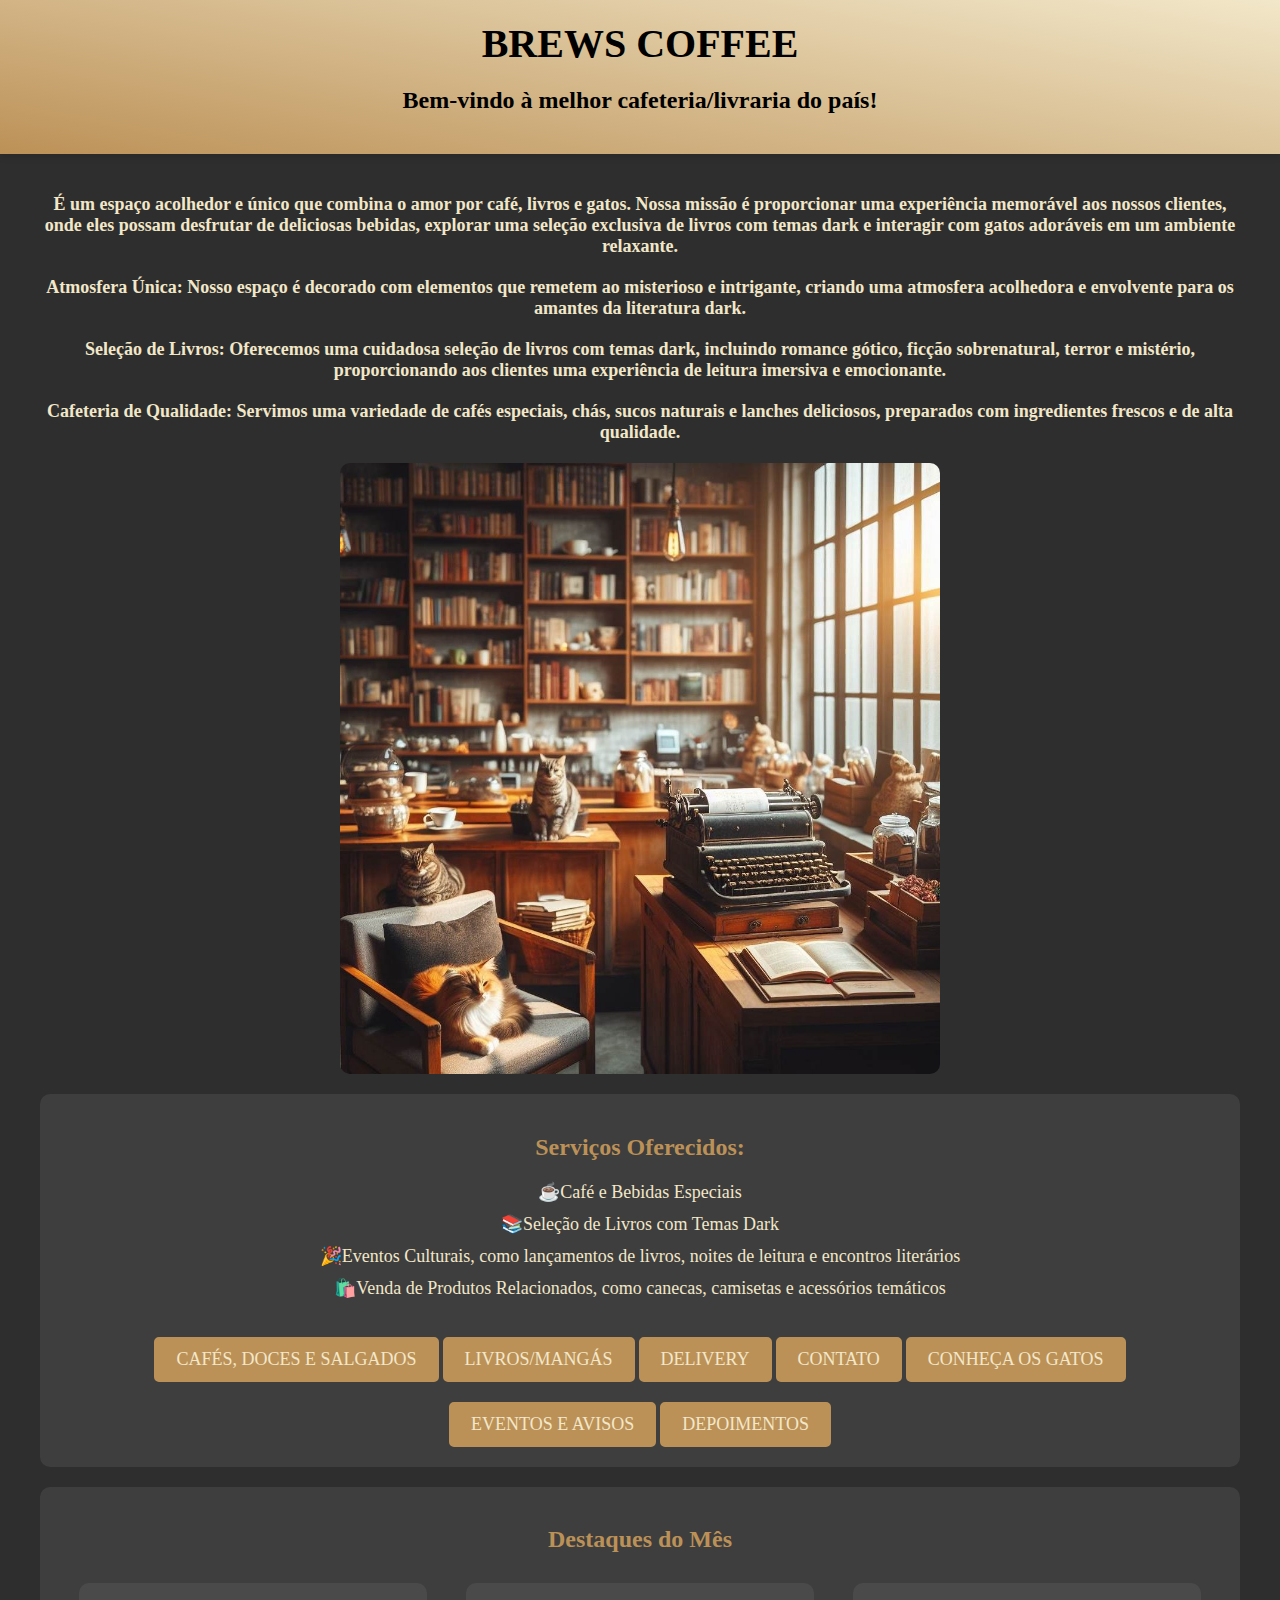
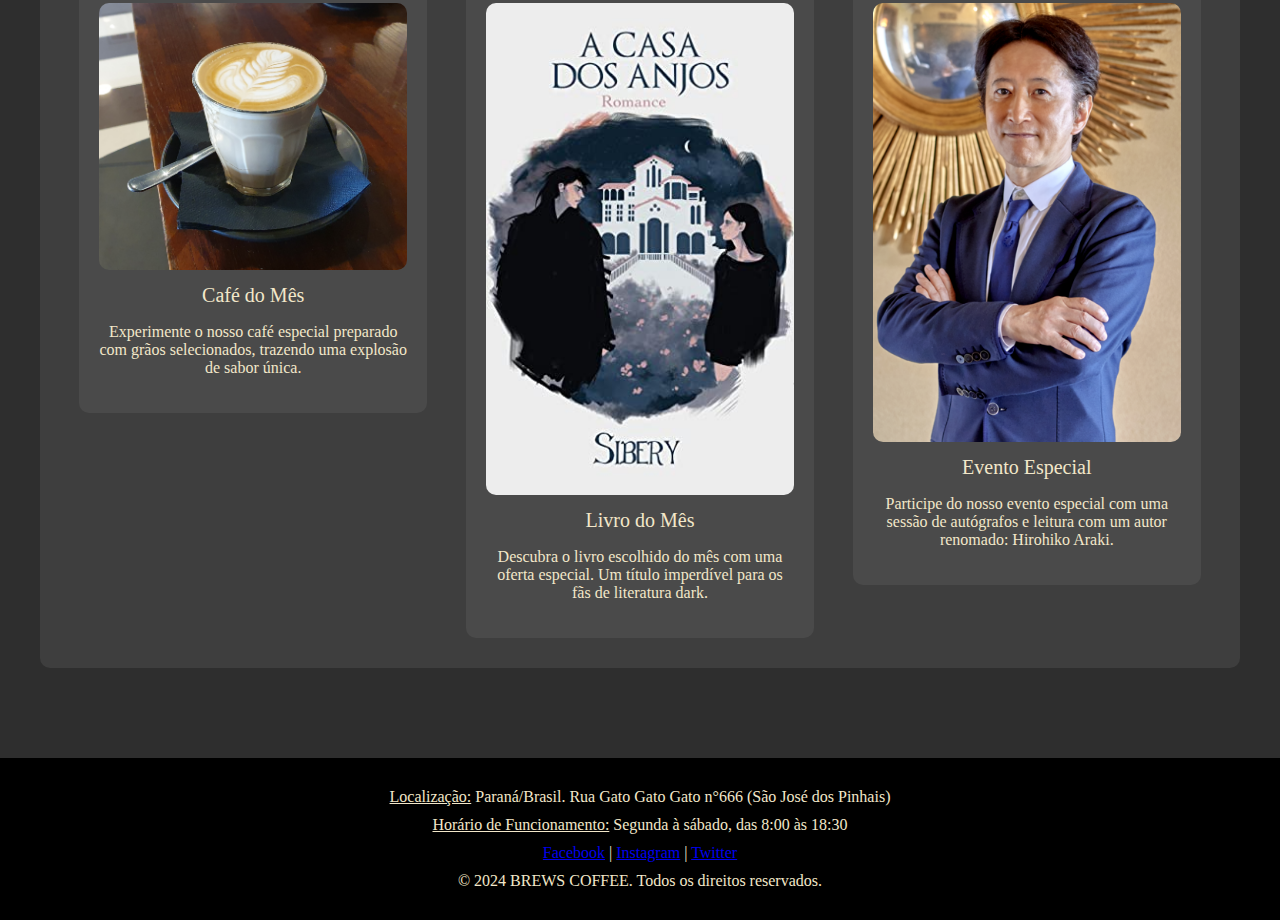
<file: index.html>
<!DOCTYPE html>
<html>

<head>
  <meta charset="utf-8">
  <meta name="viewport" content="width=device-width, initial-scale=1.0">
  <title>BREWS COFFEE</title>
  <link href="style.css" rel="stylesheet" type="text/css" />
</head>

<body>
  <header class="header">
    <h1 class="titulo-principal">BREWS COFFEE</h1>
    <h2>Bem-vindo à melhor cafeteria/livraria do país!</h2>

    <nav class="nav">
     
    </nav>
  </header>

  <main class="main-content">
    <section class="descricao">
      <p><b>É um espaço acolhedor e único que combina o amor por café, livros e gatos. Nossa missão é proporcionar uma experiência memorável aos nossos clientes, onde eles possam desfrutar de deliciosas bebidas, explorar uma seleção exclusiva de livros com temas dark e interagir com gatos adoráveis em um ambiente relaxante.</b></p>
      <p><b>Atmosfera Única: Nosso espaço é decorado com elementos que remetem ao misterioso e intrigante, criando uma atmosfera acolhedora e envolvente para os amantes da literatura dark.</b></p>
      <p><b>Seleção de Livros: Oferecemos uma cuidadosa seleção de livros com temas dark, incluindo romance gótico, ficção sobrenatural, terror e mistério, proporcionando aos clientes uma experiência de leitura imersiva e emocionante.</b></p>
      <p><b>Cafeteria de Qualidade: Servimos uma variedade de cafés especiais, chás, sucos naturais e lanches deliciosos, preparados com ingredientes frescos e de alta qualidade.</b></p>
      <img id="gato" src="OIG2~2.jpeg" alt="Gato na cafeteria" />
    </section>

    <section id="selecao" class="servicos">
      <h2>Serviços Oferecidos:</h2>
      <ul>
        <li>☕Café e Bebidas Especiais</li>
        <li>📚Seleção de Livros com Temas Dark</li>
        <li>🎉Eventos Culturais, como lançamentos de livros, noites de leitura e encontros literários</li>
        <li>🛍️Venda de Produtos Relacionados, como canecas, camisetas e acessórios temáticos</li>
      </ul>
      <a href="produtos.html" class="btn-produtos">CAFÉS, DOCES E SALGADOS</a>
      <a href="livros.html" class="btn-livros">LIVROS/MANGÁS</a>
      <a href="delivery.html" class="btn-produtos">DELIVERY</a>
      <a href="contato.html" class="btn-contato">CONTATO</a>
      <a href="gatos.html" class="btn-gatos">CONHEÇA OS GATOS</a>
      <a href="eventos.html" class="btn-eventos">EVENTOS E AVISOS</a>
      <a href="depoimentos.html" class="btn-eventos">DEPOIMENTOS</a>

    </section>

    <div class="destaques">
      <h2>Destaques do Mês</h2>
      <div class="destaque-item">
        <img src="latte.jpg" alt="Destaque 1">
        <p class="destaque-titulo">Café do Mês</p>
        <p class="destaque-desc">Experimente o nosso café especial preparado com grãos selecionados, trazendo uma explosão de sabor única.</p>
      </div>
      <div class="destaque-item">
        <img src="anjos.jpg" alt="Destaque 2">
        <p class="destaque-titulo">Livro do Mês</p>
        <p class="destaque-desc">Descubra o livro escolhido do mês com uma oferta especial. Um título imperdível para os fãs de literatura dark.</p>
      </div>
      <div class="destaque-item">
        <img src="araki.png" alt="Destaque 3">
        <p class="destaque-titulo">Evento Especial</p>
        <p class="destaque-desc">Participe do nosso evento especial com uma sessão de autógrafos e leitura com um autor renomado: Hirohiko Araki.</p>
      </div>
    </div>
  </main>

  <footer class="footer">
    <p><u>Localização:</u> Paraná/Brasil. Rua Gato Gato Gato n°666 (São José dos Pinhais)</p>
    <p><u>Horário de Funcionamento:</u> Segunda à sábado, das 8:00 às 18:30</p>
    <div class="redes-sociais">
      <a href="https://www.facebook.com/SeuPerfil" target="_blank">Facebook</a> |
      <a href="https://www.instagram.com/SeuPerfil" target="_blank">Instagram</a> |
      <a href="https://www.twitter.com/SeuPerfil" target="_blank">Twitter</a>
    </div>
    <p>&copy; 2024 BREWS COFFEE. Todos os direitos reservados.</p>
  </footer>

  <script src="script.js"></script>
</body>

</html>
</file>
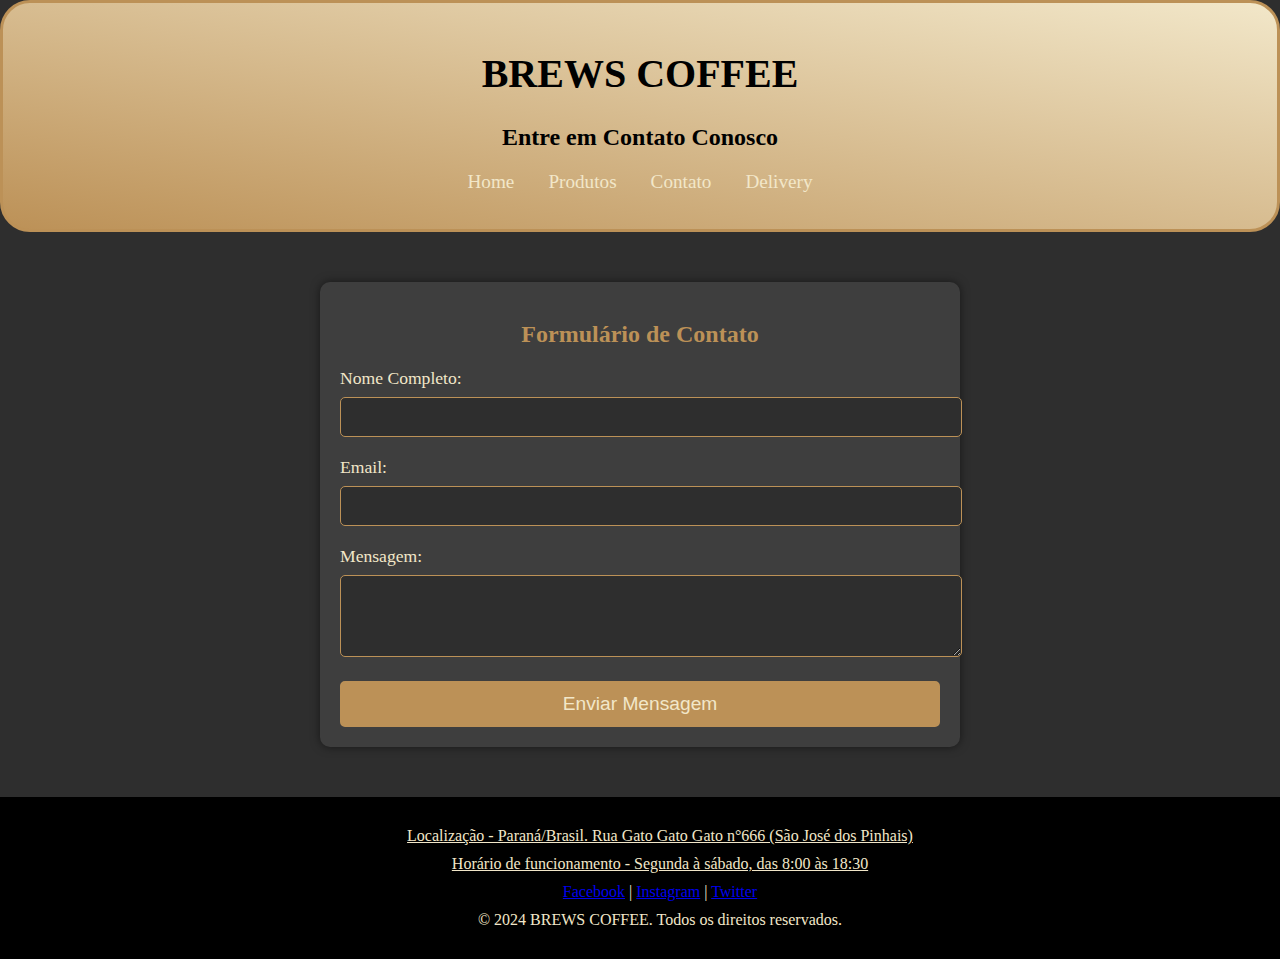
<file: contato.html>
<!DOCTYPE html>
<html>

<head>
  <meta charset="utf-8">
  <meta name="viewport" content="width=device-width">
  <title>Contato - BREWS COFFEE</title>
  <link href="contato.css" rel="stylesheet" type="text/css" />
</head>

<body>
  <div class="caixa">
    <h1 class="titulo-principal">BREWS COFFEE</h1>
    <h2>Entre em Contato Conosco</h2>

    <nav class="nav">
      <ul>
        <li><a href="index.html" class="nav-link">Home</a></li>
        <li><a href="produtos.html" class="nav-link">Produtos</a></li>
        <li><a href="contato.html" class="nav-link">Contato</a></li>
        <li><a href="delivery.html" class="nav-link">Delivery</a></li>
      </ul>
    </nav>
  </div>

  <div class="formulario-container">
    <h2>Formulário de Contato</h2>
    <form id="form-contato">
      <label for="nome">Nome Completo:</label>
      <input type="text" id="nome" name="nome" required>

      <label for="email">Email:</label>
      <input type="email" id="email" name="email" required>

      <label for="mensagem">Mensagem:</label>
      <textarea id="mensagem" name="mensagem" rows="4" required></textarea>

      <button type="submit" class="btn-submit">Enviar Mensagem</button>
    </form>
  </div>

  <footer class="footer">
    <p><u>Localização - Paraná/Brasil. Rua Gato Gato Gato n°666 (São José dos Pinhais)</u></p>
    <p><u>Horário de funcionamento - Segunda à sábado, das 8:00 às 18:30</u></p>
    <div class="redes-sociais">
        <a href="https://www.facebook.com/SeuPerfil" target="_blank">Facebook</a> |
        <a href="https://www.instagram.com/SeuPerfil" target="_blank">Instagram</a> |
        <a href="https://www.twitter.com/SeuPerfil" target="_blank">Twitter</a>
      </div>
      <p>&copy; 2024 BREWS COFFEE. Todos os direitos reservados.</p>
    </div>
  </footer>

  <script src="script.js"></script>
</body>

</html>
</file>
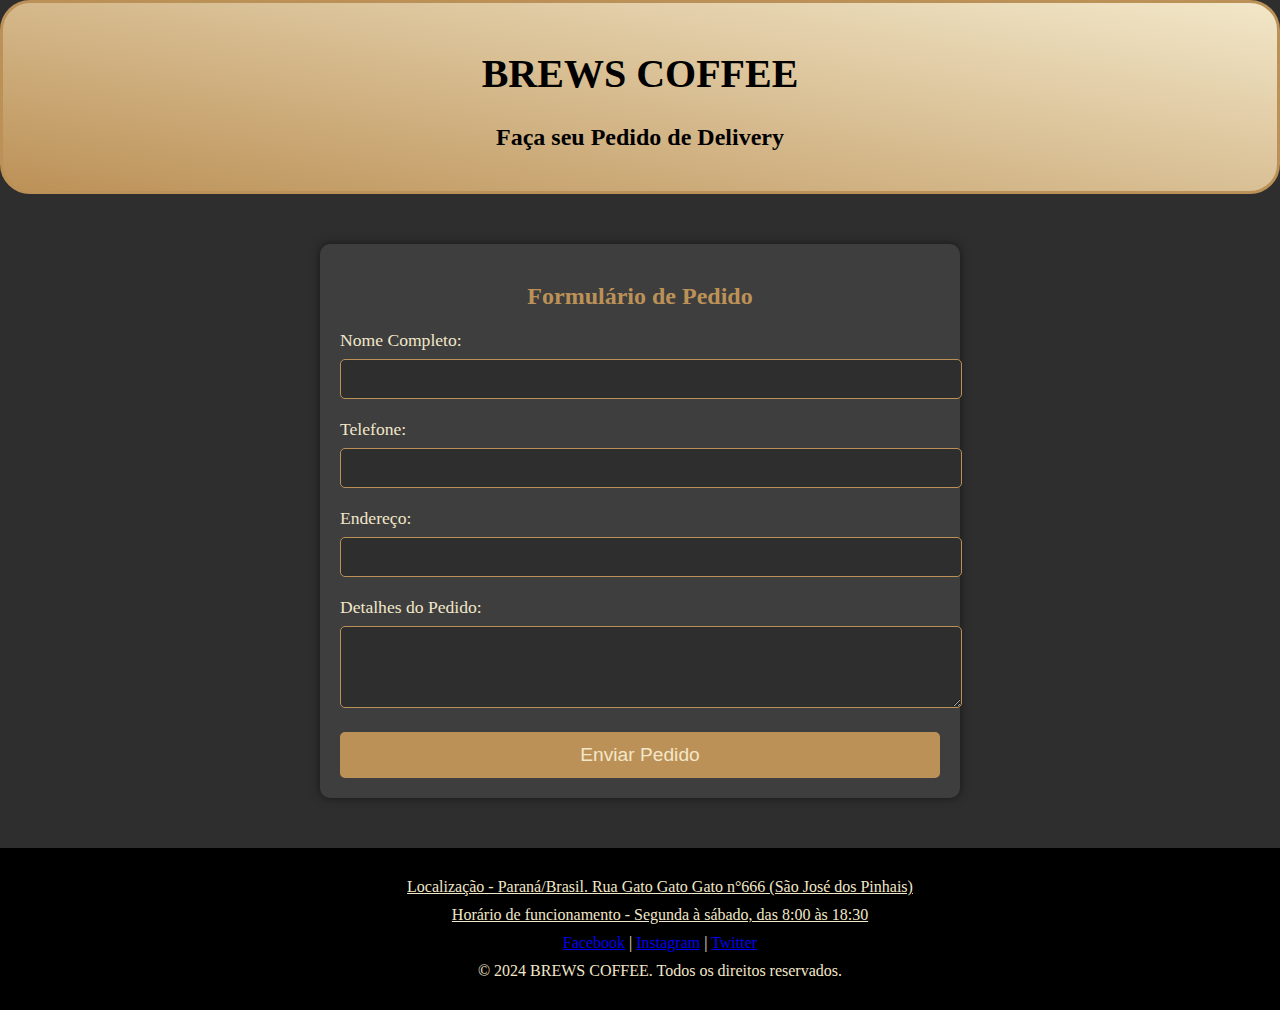
<file: delivery.html>
<!DOCTYPE html>
<html>

<head>
  <meta charset="utf-8">
  <meta name="viewport" content="width=device-width">
  <title>Pedidos de Delivery - BREWS COFFEE</title>
  <link href="delivery.css" rel="stylesheet" type="text/css" />
</head>

<body>
  <div class="caixa">
    <h1 class="titulo-principal">BREWS COFFEE</h1>
    <h2>Faça seu Pedido de Delivery</h2>

    <nav class="nav">
      
    </nav>
  </div>

  <div class="formulario-container">
    <h2>Formulário de Pedido</h2>
    <form id="form-delivery">
      <label for="nome">Nome Completo:</label>
      <input type="text" id="nome" name="nome" required>

      <label for="telefone">Telefone:</label>
      <input type="tel" id="telefone" name="telefone" required>

      <label for="endereco">Endereço:</label>
      <input type="text" id="endereco" name="endereco" required>

      <label for="pedido">Detalhes do Pedido:</label>
      <textarea id="pedido" name="pedido" rows="4" required></textarea>

      <button type="submit" class="btn-submit">Enviar Pedido</button>
    </form>
  </div>

  <footer class="footer">
    <p><u>Localização - Paraná/Brasil. Rua Gato Gato Gato n°666 (São José dos Pinhais)</u></p>
    <p><u>Horário de funcionamento - Segunda à sábado, das 8:00 às 18:30</u></p>
    <div class="redes-sociais">
        <a href="https://www.facebook.com/SeuPerfil" target="_blank">Facebook</a> |
        <a href="https://www.instagram.com/SeuPerfil" target="_blank">Instagram</a> |
        <a href="https://www.twitter.com/SeuPerfil" target="_blank">Twitter</a>
      </div>
      <p>&copy; 2024 BREWS COFFEE. Todos os direitos reservados.</p>
    </div>
  </footer>

  <script src="script.js"></script>
</body>

</html>
</file>
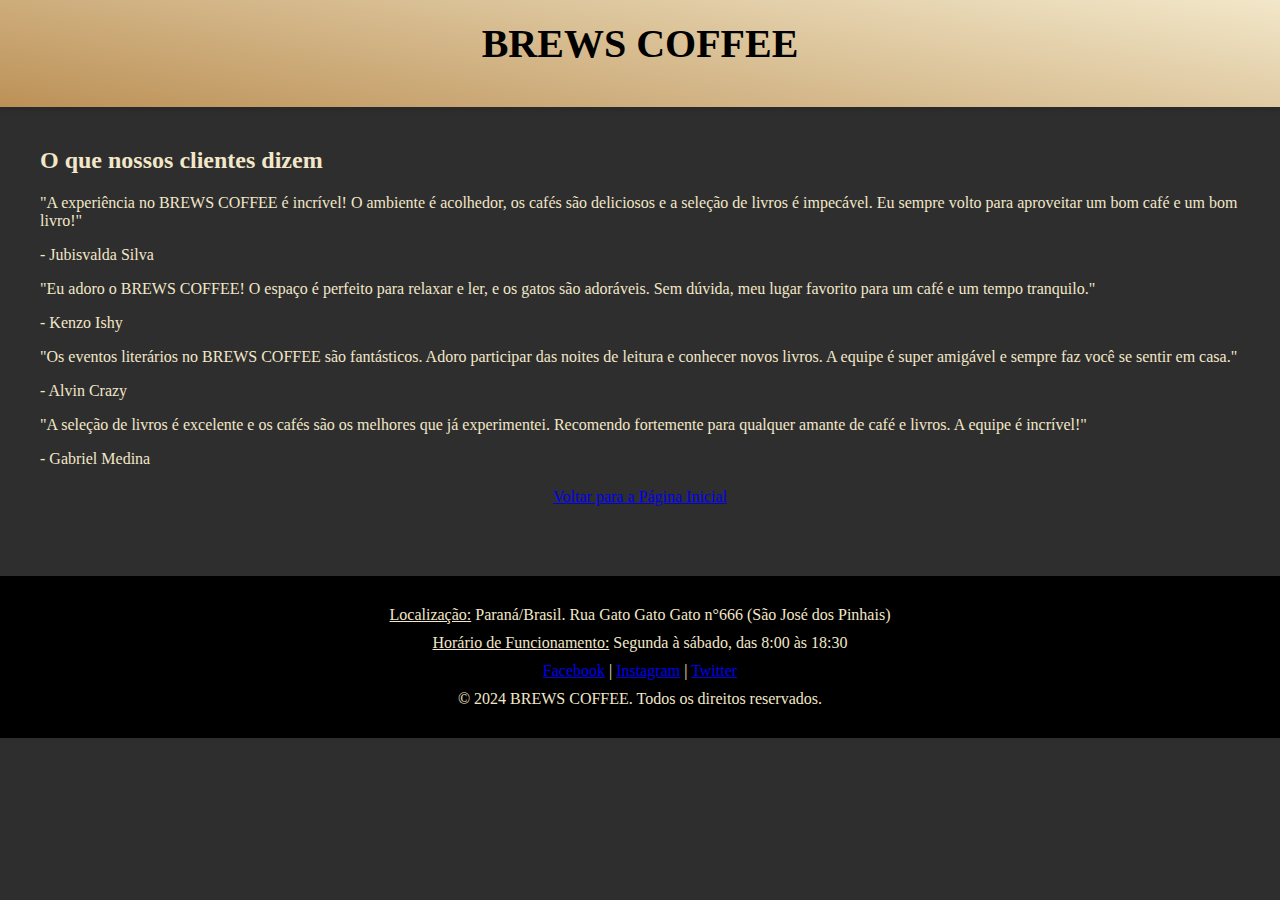
<file: depoimentos.html>
<!DOCTYPE html>
<html>

<head>
  <meta charset="utf-8">
  <meta name="viewport" content="width=device-width, initial-scale=1.0">
  <title>Depoimentos - BREWS COFFEE</title>
  <link href="style.css" rel="stylesheet" type="text/css" />
</head>

<body>
  <header class="header">
    <h1 class="titulo-principal">BREWS COFFEE</h1>
    <nav class="nav">
      <ul>
        
    </nav>
  </header>

  <main class="main-content">
    <section class="depoimentos">
      <h2>O que nossos clientes dizem</h2>
      <div class="depoimento">
        <p class="depoimento-texto">"A experiência no BREWS COFFEE é incrível! O ambiente é acolhedor, os cafés são deliciosos e a seleção de livros é impecável. Eu sempre volto para aproveitar um bom café e um bom livro!"</p>
        <p class="depoimento-autor">- Jubisvalda Silva</p>
      </div>
      <div class="depoimento">
        <p class="depoimento-texto">"Eu adoro o BREWS COFFEE! O espaço é perfeito para relaxar e ler, e os gatos são adoráveis. Sem dúvida, meu lugar favorito para um café e um tempo tranquilo."</p>
        <p class="depoimento-autor">- Kenzo Ishy</p>
      </div>
      <div class="depoimento">
        <p class="depoimento-texto">"Os eventos literários no BREWS COFFEE são fantásticos. Adoro participar das noites de leitura e conhecer novos livros. A equipe é super amigável e sempre faz você se sentir em casa."</p>
        <p class="depoimento-autor">- Alvin Crazy</p>
      </div>
      <div class="depoimento">
        <p class="depoimento-texto">"A seleção de livros é excelente e os cafés são os melhores que já experimentei. Recomendo fortemente para qualquer amante de café e livros. A equipe é incrível!"</p>
        <p class="depoimento-autor">- Gabriel Medina</p>
      </div>

      <div style="text-align: center; margin-top: 20px;">
        <a href="index.html" class="botao-voltar">Voltar para a Página Inicial</a>
      </div>
    </section>
  </main>

  <footer class="footer">
    <p><u>Localização:</u> Paraná/Brasil. Rua Gato Gato Gato n°666 (São José dos Pinhais)</p>
    <p><u>Horário de Funcionamento:</u> Segunda à sábado, das 8:00 às 18:30</p>
    <div class="redes-sociais">
      <a href="https://www.facebook.com/SeuPerfil" target="_blank">Facebook</a> |
      <a href="https://www.instagram.com/SeuPerfil" target="_blank">Instagram</a> |
      <a href="https://www.twitter.com/SeuPerfil" target="_blank">Twitter</a>
    </div>
    <p>&copy; 2024 BREWS COFFEE. Todos os direitos reservados.</p>
  </footer>

  <script src="script.js"></script>
</body>

</html>
</file>
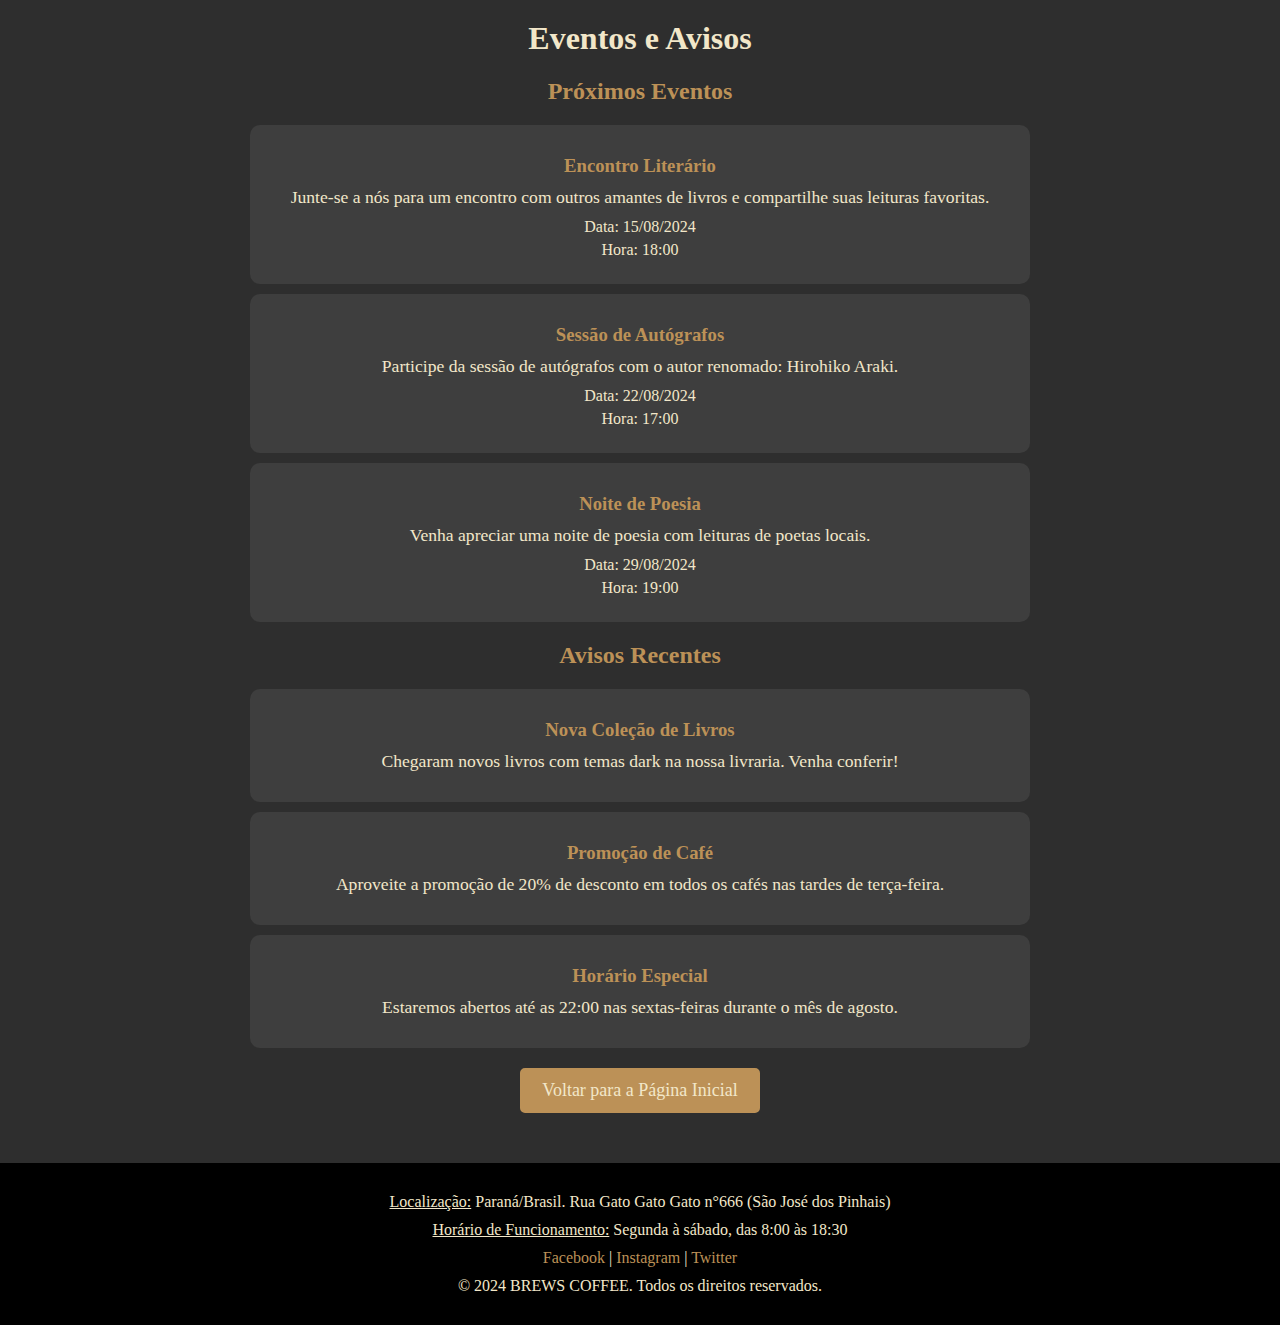
<file: eventos.html>
<!DOCTYPE html>
<html>

<head>
  <meta charset="utf-8">
  <meta name="viewport" content="width=device-width">
  <title>Eventos e Avisos - BREWS COFFEE</title>
  <link href="eventos.css" rel="stylesheet" type="text/css" />
</head>

<body>

  <h1 class="tituloprinc">Eventos e Avisos</h1>

  <h2>Próximos Eventos</h2>
  <ul class="eventos">
    <li>
      <h3>Encontro Literário</h3>
      <p class="eventos-desc">Junte-se a nós para um encontro com outros amantes de livros e compartilhe suas leituras favoritas.</p>
      <p class="eventos-data">Data: 15/08/2024</p>
      <p class="eventos-hora">Hora: 18:00</p>
    </li>
    <li>
      <h3>Sessão de Autógrafos</h3>
      <p class="eventos-desc">Participe da sessão de autógrafos com o autor renomado: Hirohiko Araki.</p>
      <p class="eventos-data">Data: 22/08/2024</p>
      <p class="eventos-hora">Hora: 17:00</p>
    </li>
    <li>
      <h3>Noite de Poesia</h3>
      <p class="eventos-desc">Venha apreciar uma noite de poesia com leituras de poetas locais.</p>
      <p class="eventos-data">Data: 29/08/2024</p>
      <p class="eventos-hora">Hora: 19:00</p>
    </li>
  </ul>

  <h2>Avisos Recentes</h2>
  <ul class="avisos">
    <li>
      <h3>Nova Coleção de Livros</h3>
      <p class="avisos-desc">Chegaram novos livros com temas dark na nossa livraria. Venha conferir!</p>
    </li>
    <li>
      <h3>Promoção de Café</h3>
      <p class="avisos-desc">Aproveite a promoção de 20% de desconto em todos os cafés nas tardes de terça-feira.</p>
    </li>
    <li>
      <h3>Horário Especial</h3>
      <p class="avisos-desc">Estaremos abertos até as 22:00 nas sextas-feiras durante o mês de agosto.</p>
    </li>
  </ul>

  <div style="text-align: center; margin-top: 20px;">
    <a href="index.html" class="botao-voltar">Voltar para a Página Inicial</a>
  </div>

  <footer class="marca-dagua">
    <div class="container">
      <p><u>Localização:</u> Paraná/Brasil. Rua Gato Gato Gato n°666 (São José dos Pinhais)</p>
      <p><u>Horário de Funcionamento:</u> Segunda à sábado, das 8:00 às 18:30</p>
      <div class="redes-sociais">
        <a href="https://www.facebook.com/SeuPerfil" target="_blank">Facebook</a> |
        <a href="https://www.instagram.com/SeuPerfil" target="_blank">Instagram</a> |
        <a href="https://www.twitter.com/SeuPerfil" target="_blank">Twitter</a>
      </div>
      <p>&copy; 2024 BREWS COFFEE. Todos os direitos reservados.</p>
    </div>
  </footer>

  <script src="script.js"></script>
</body>

</html>
</file>
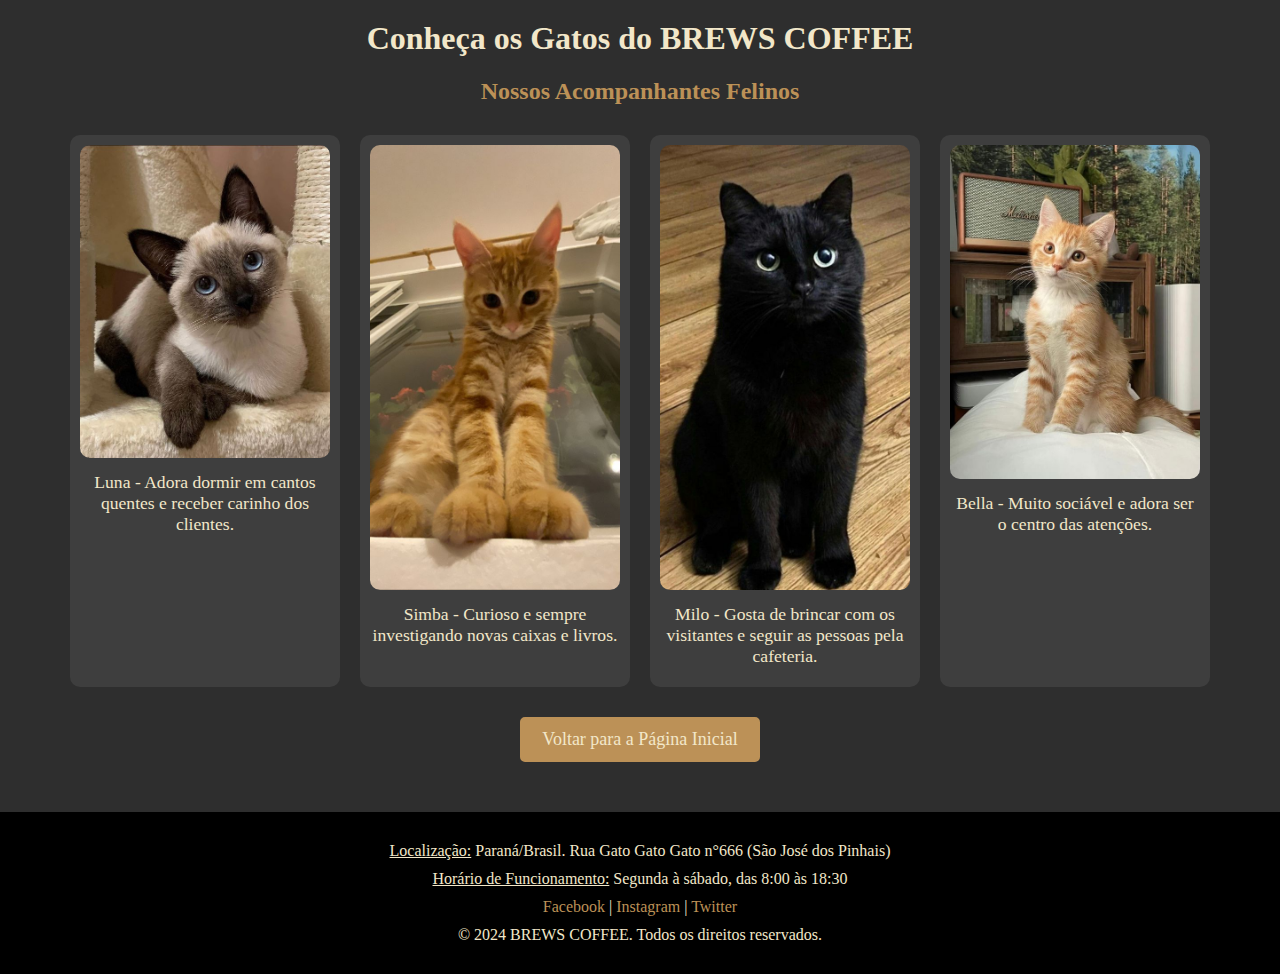
<file: gatos.html>
<!DOCTYPE html>
<html>

<head>
  <meta charset="utf-8">
  <meta name="viewport" content="width=device-width">
  <title>Gatos - BREWS COFFEE</title>
  <link href="gatos.css" rel="stylesheet" type="text/css" />
</head>

<body>

  <h1 class="tituloprinc">Conheça os Gatos do BREWS COFFEE</h1>

  <h2>Nossos Acompanhantes Felinos</h2>
  <ul class="gatos">
    <li>
      <img src="luna.jpg" alt="Gato 1">
      <p class="gatos-desc">Luna - Adora dormir em cantos quentes e receber carinho dos clientes.</p>
    </li>
    <li>
      <img src="simba.jpg" alt="Gato 2">
      <p class="gatos-desc">Simba - Curioso e sempre investigando novas caixas e livros.</p>
    </li>
    <li>
      <img src="milo.jpg" alt="Gato 3">
      <p class="gatos-desc">Milo - Gosta de brincar com os visitantes e seguir as pessoas pela cafeteria.</p>
    </li>
    <li>
      <img src="bella.jpg" alt="Gato 4">
      <p class="gatos-desc">Bella - Muito sociável e adora ser o centro das atenções.</p>
    </li>
  </ul>

  <div style="text-align: center; margin-top: 20px;">
    <a href="index.html" class="botao-voltar">Voltar para a Página Inicial</a>
  </div>

  <footer class="marca-dagua">
    <div class="container">
      <p><u>Localização:</u> Paraná/Brasil. Rua Gato Gato Gato n°666 (São José dos Pinhais)</p>
      <p><u>Horário de Funcionamento:</u> Segunda à sábado, das 8:00 às 18:30</p>
      <div class="redes-sociais">
        <a href="https://www.facebook.com/SeuPerfil" target="_blank">Facebook</a> |
        <a href="https://www.instagram.com/SeuPerfil" target="_blank">Instagram</a> |
        <a href="https://www.twitter.com/SeuPerfil" target="_blank">Twitter</a>
      </div>
      <p>&copy; 2024 BREWS COFFEE. Todos os direitos reservados.</p>
    </div>
  </footer>

  <script src="script.js"></script>
</body>

</html>
</file>
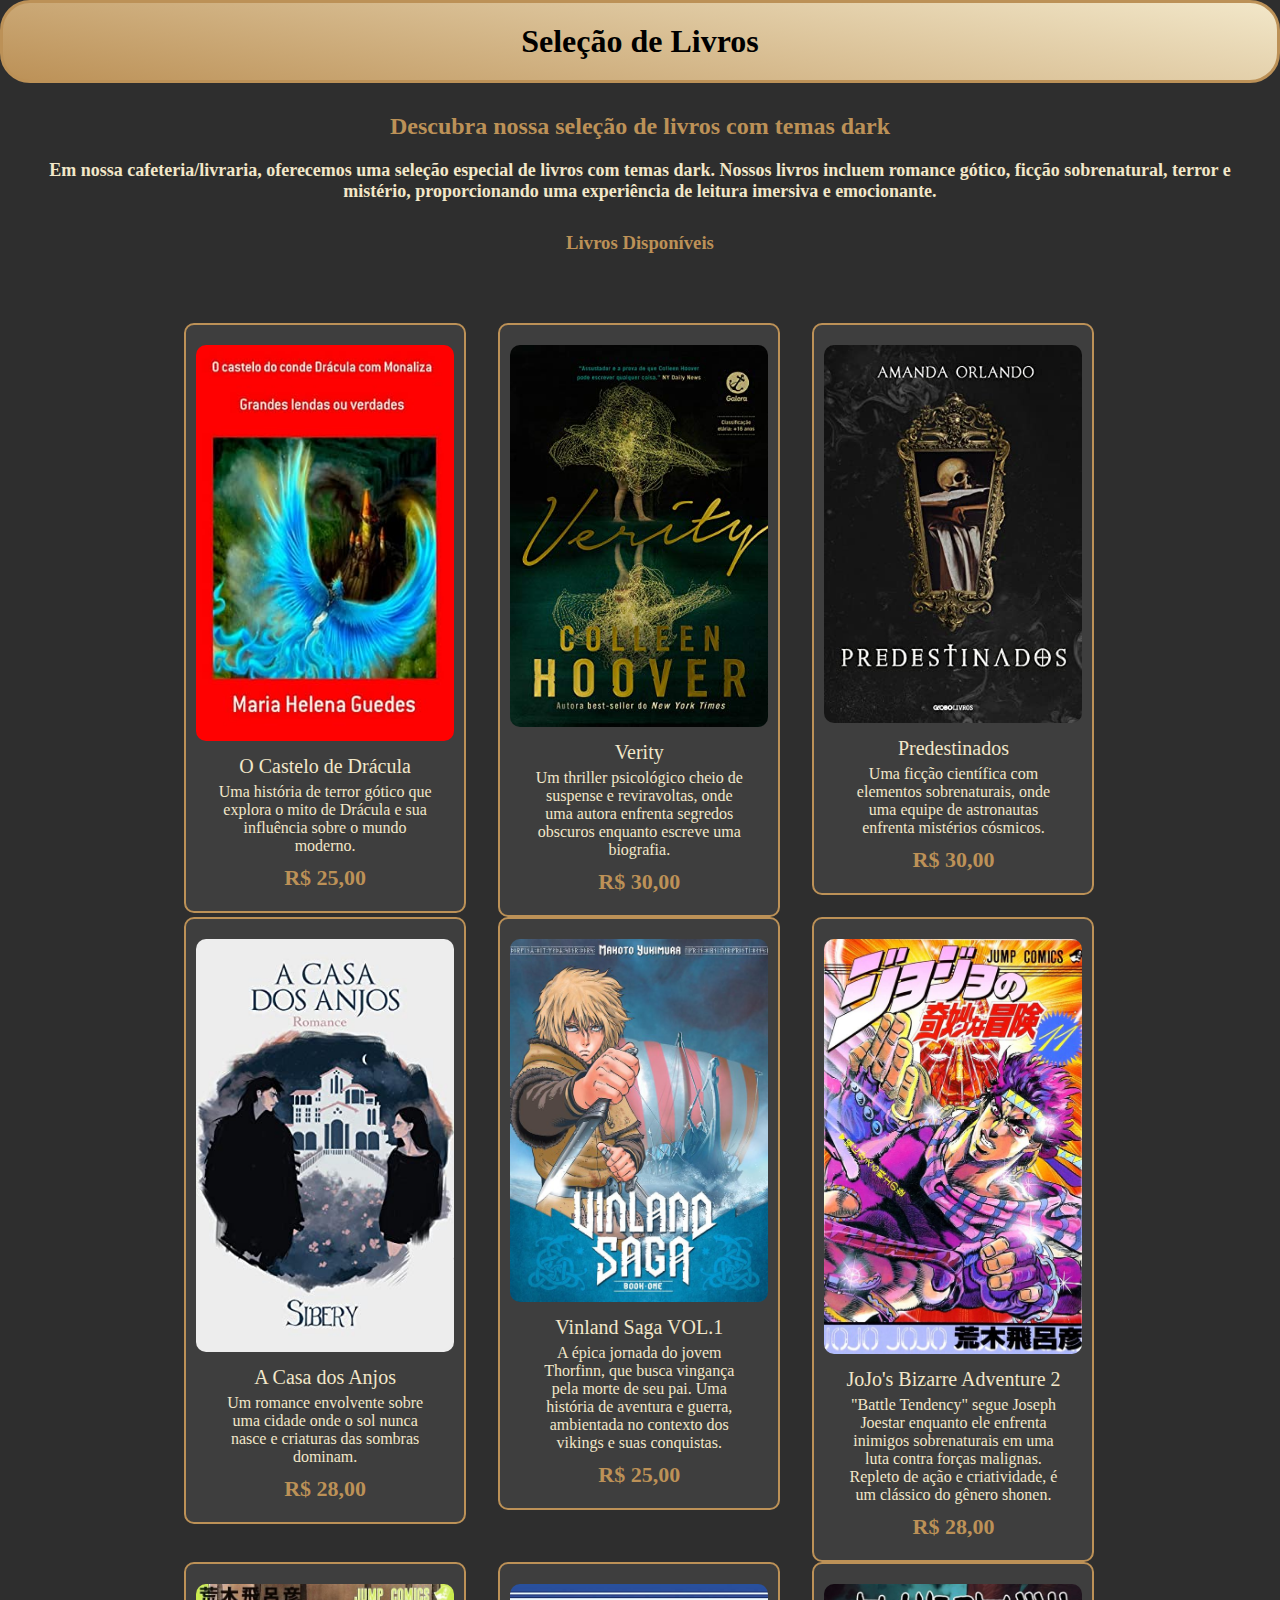
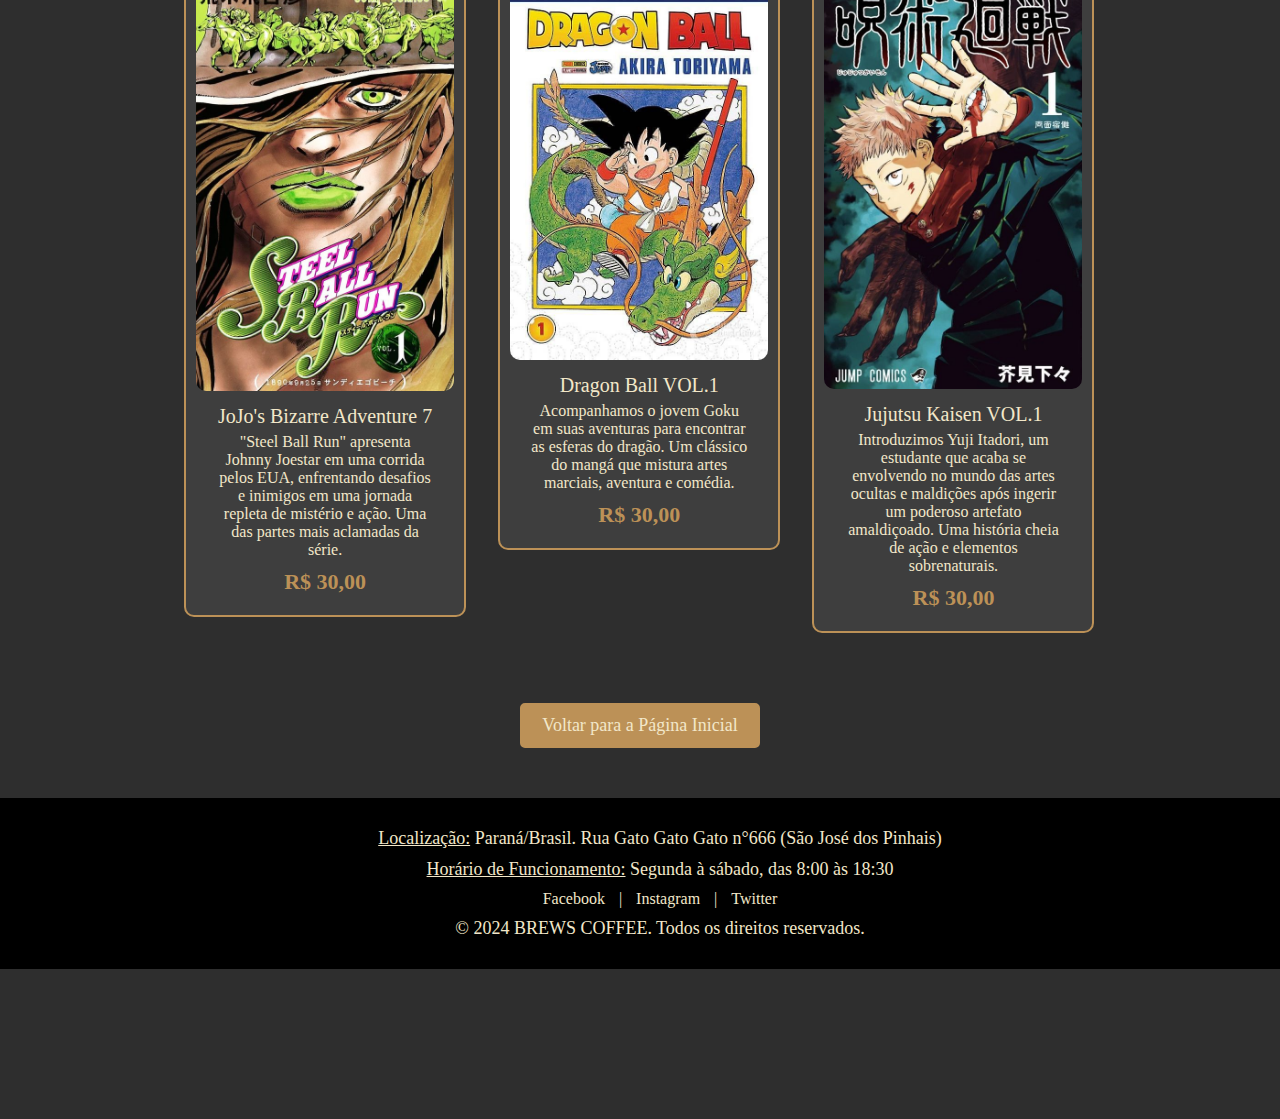
<file: livros.html>
<!DOCTYPE html>
<html>

<head>
  <meta charset="utf-8">
  <meta name="viewport" content="width=device-width">
  <title>Livros - BREWS COFFEE</title>
  <link href="livros.css" rel="stylesheet" type="text/css" />
</head>

<body>
  <h1 class="tituloprinc">Seleção de Livros</h1>
  <h2>Descubra nossa seleção de livros com temas dark</h2>

  <p><b>Em nossa cafeteria/livraria, oferecemos uma seleção especial de livros com temas dark. Nossos livros incluem romance gótico, ficção sobrenatural, terror e mistério, proporcionando uma experiência de leitura imersiva e emocionante.</b></p>

  <h3>Livros Disponíveis</h3>
  <ul class="livros">
    <li>
      <img src="dracula.jpg" alt="O Castelo de Drácula">
      <p class="livro-titulo">O Castelo de Drácula</p>
      <p class="livro-desc">Uma história de terror gótico que explora o mito de Drácula e sua influência sobre o mundo moderno.</p>
      <p class="livro-preco">R$ 25,00</p>
    </li>
    <li>
      <img src="verity.jpg" alt="Verity">
      <p class="livro-titulo">Verity</p>
      <p class="livro-desc">Um thriller psicológico cheio de suspense e reviravoltas, onde uma autora enfrenta segredos obscuros enquanto escreve uma biografia.</p>
      <p class="livro-preco">R$ 30,00</p>
    </li>
    <li>
      <img src="predestinados.jpg" alt="Predestinados">
      <p class="livro-titulo">Predestinados</p>
      <p class="livro-desc">Uma ficção científica com elementos sobrenaturais, onde uma equipe de astronautas enfrenta mistérios cósmicos.</p>
      <p class="livro-preco">R$ 30,00</p>
    </li>
    <li>
      <img src="anjos.jpg" alt="A Casa dos Anjos">
      <p class="livro-titulo">A Casa dos Anjos</p>
      <p class="livro-desc">Um romance envolvente sobre uma cidade onde o sol nunca nasce e criaturas das sombras dominam.</p>
      <p class="livro-preco">R$ 28,00</p>
    </li>
    <li>
      <img src="vinland.jpg" alt="Mangá 1">
      <p class="livro-titulo">Vinland Saga VOL.1</p>
      <p class="livro-desc">A épica jornada do jovem Thorfinn, que busca vingança pela morte de seu pai. Uma história de aventura e guerra, ambientada no contexto dos vikings e suas conquistas.</p>
      <p class="livro-preco">R$ 25,00</p>
    </li>
    <li>
      <img src="jojo2.jpg" alt="Mangá 2">
      <p class="livro-titulo">JoJo's Bizarre Adventure 2</p>
      <p class="livro-desc"> "Battle Tendency" segue Joseph Joestar enquanto ele enfrenta inimigos sobrenaturais em uma luta contra forças malignas. Repleto de ação e criatividade, é um clássico do gênero shonen.</p>
      <p class="livro-preco">R$ 28,00</p>
    </li>
    <li>
      <img src="jojo7.jpg" alt="Mangá 3">
      <p class="livro-titulo">JoJo's Bizarre Adventure 7</p>
      <p class="livro-desc">"Steel Ball Run" apresenta Johnny Joestar em uma corrida pelos EUA, enfrentando desafios e inimigos em uma jornada repleta de mistério e ação. Uma das partes mais aclamadas da série.</p>
      <p class="livro-preco">R$ 30,00</p>
    </li>
    <li>
      <img src="db1.jpg" alt="Mangá 3">
      <p class="livro-titulo">Dragon Ball VOL.1</p>
      <p class="livro-desc">Acompanhamos o jovem Goku em suas aventuras para encontrar as esferas do dragão. Um clássico do mangá que mistura artes marciais, aventura e comédia.</p>
      <p class="livro-preco">R$ 30,00</p>
    </li>
    <li>
      <img src="jjk.jpg" alt="Mangá 3">
      <p class="livro-titulo">Jujutsu Kaisen VOL.1</p>
      <p class="livro-desc"> Introduzimos Yuji Itadori, um estudante que acaba se envolvendo no mundo das artes ocultas e maldições após ingerir  um poderoso artefato amaldiçoado. Uma história cheia de ação e elementos sobrenaturais.</p>
      <p class="livro-preco">R$ 30,00</p>
    </li>
  </ul>

  <div style="text-align: center; margin-top: 20px;">
    <a href="index.html" class="botao-voltar">Voltar para a Página Inicial</a>
  </div>

  <footer class="marca-dagua">
    <div class="container">
      <p><u>Localização:</u> Paraná/Brasil. Rua Gato Gato Gato n°666 (São José dos Pinhais)</p>
      <p><u>Horário de Funcionamento:</u> Segunda à sábado, das 8:00 às 18:30</p>
      <div class="redes-sociais">
        <a href="https://www.facebook.com/SeuPerfil" target="_blank">Facebook</a> |
        <a href="https://www.instagram.com/SeuPerfil" target="_blank">Instagram</a> |
        <a href="https://www.twitter.com/SeuPerfil" target="_blank">Twitter</a>
      </div>
      <p>&copy; 2024 BREWS COFFEE. Todos os direitos reservados.</p>
    </div>
  </footer>

  <script src="script.js"></script>
</body>

</html>
</file>
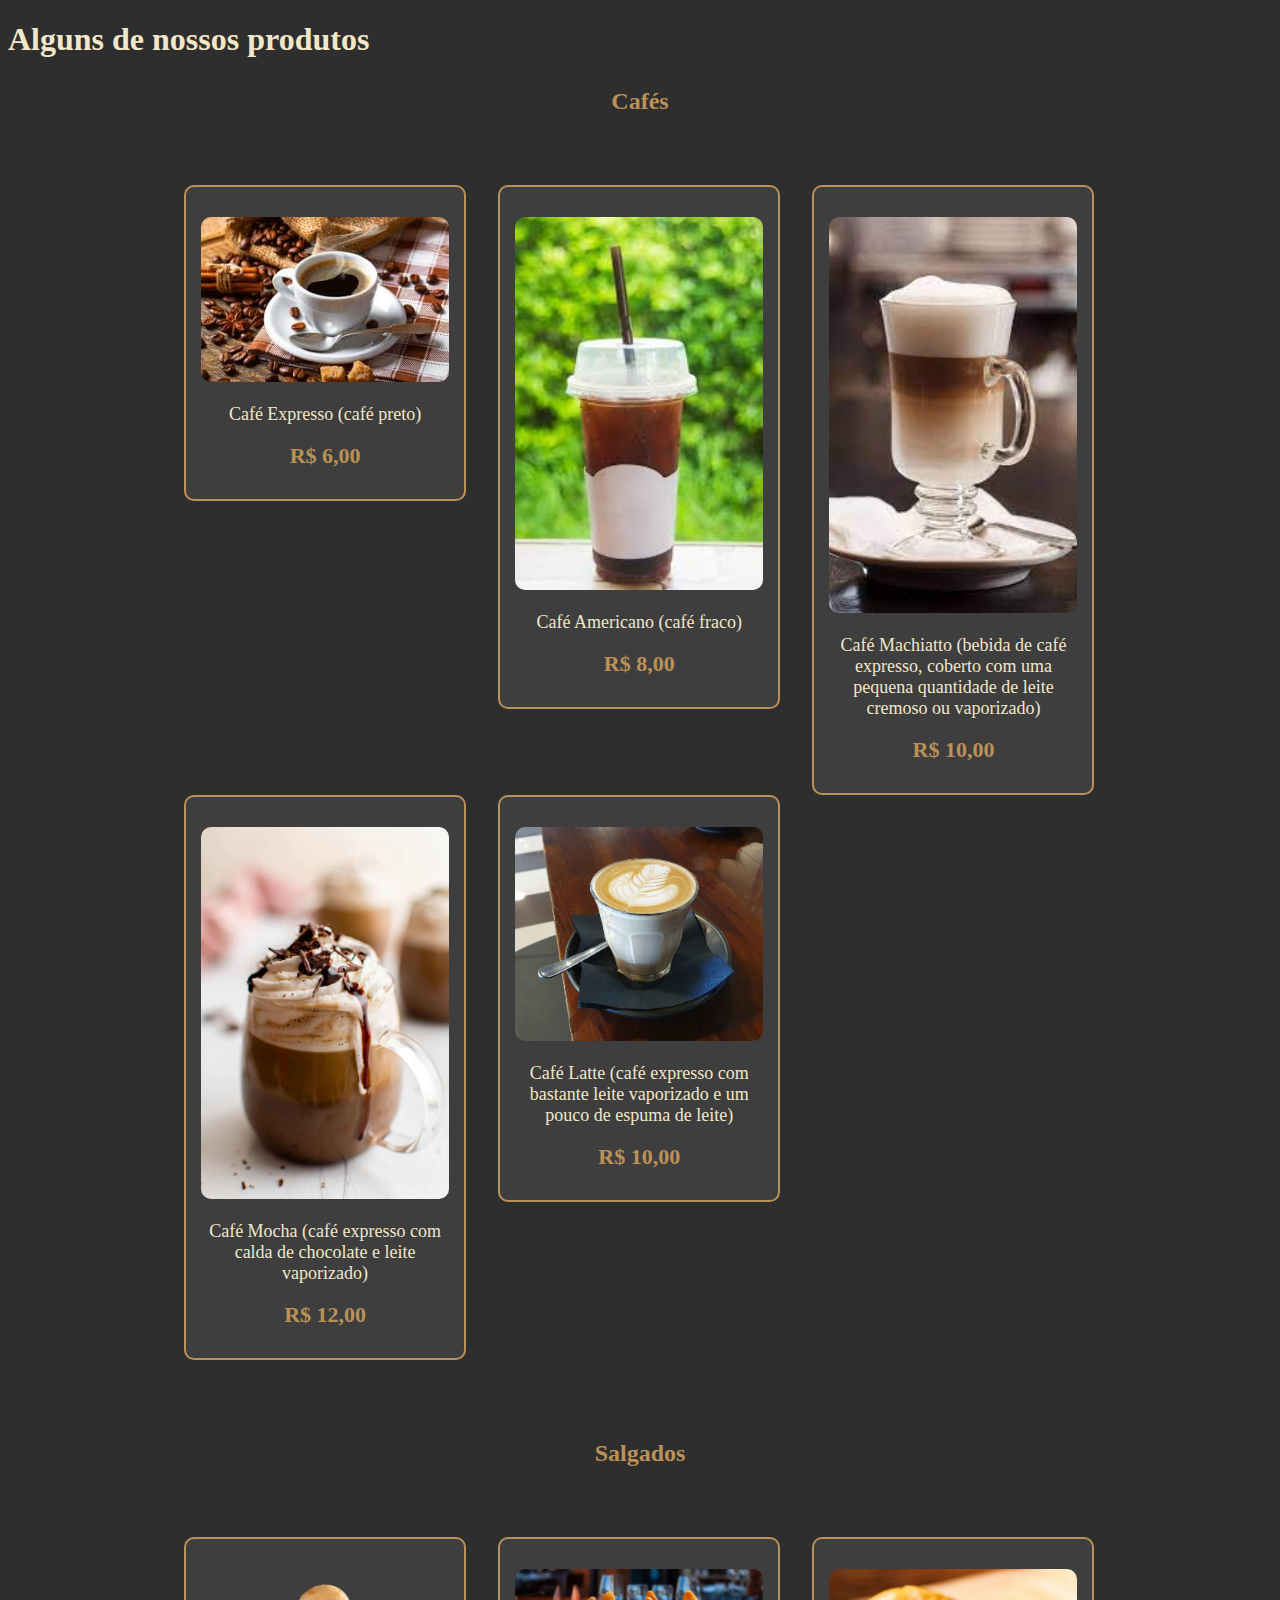
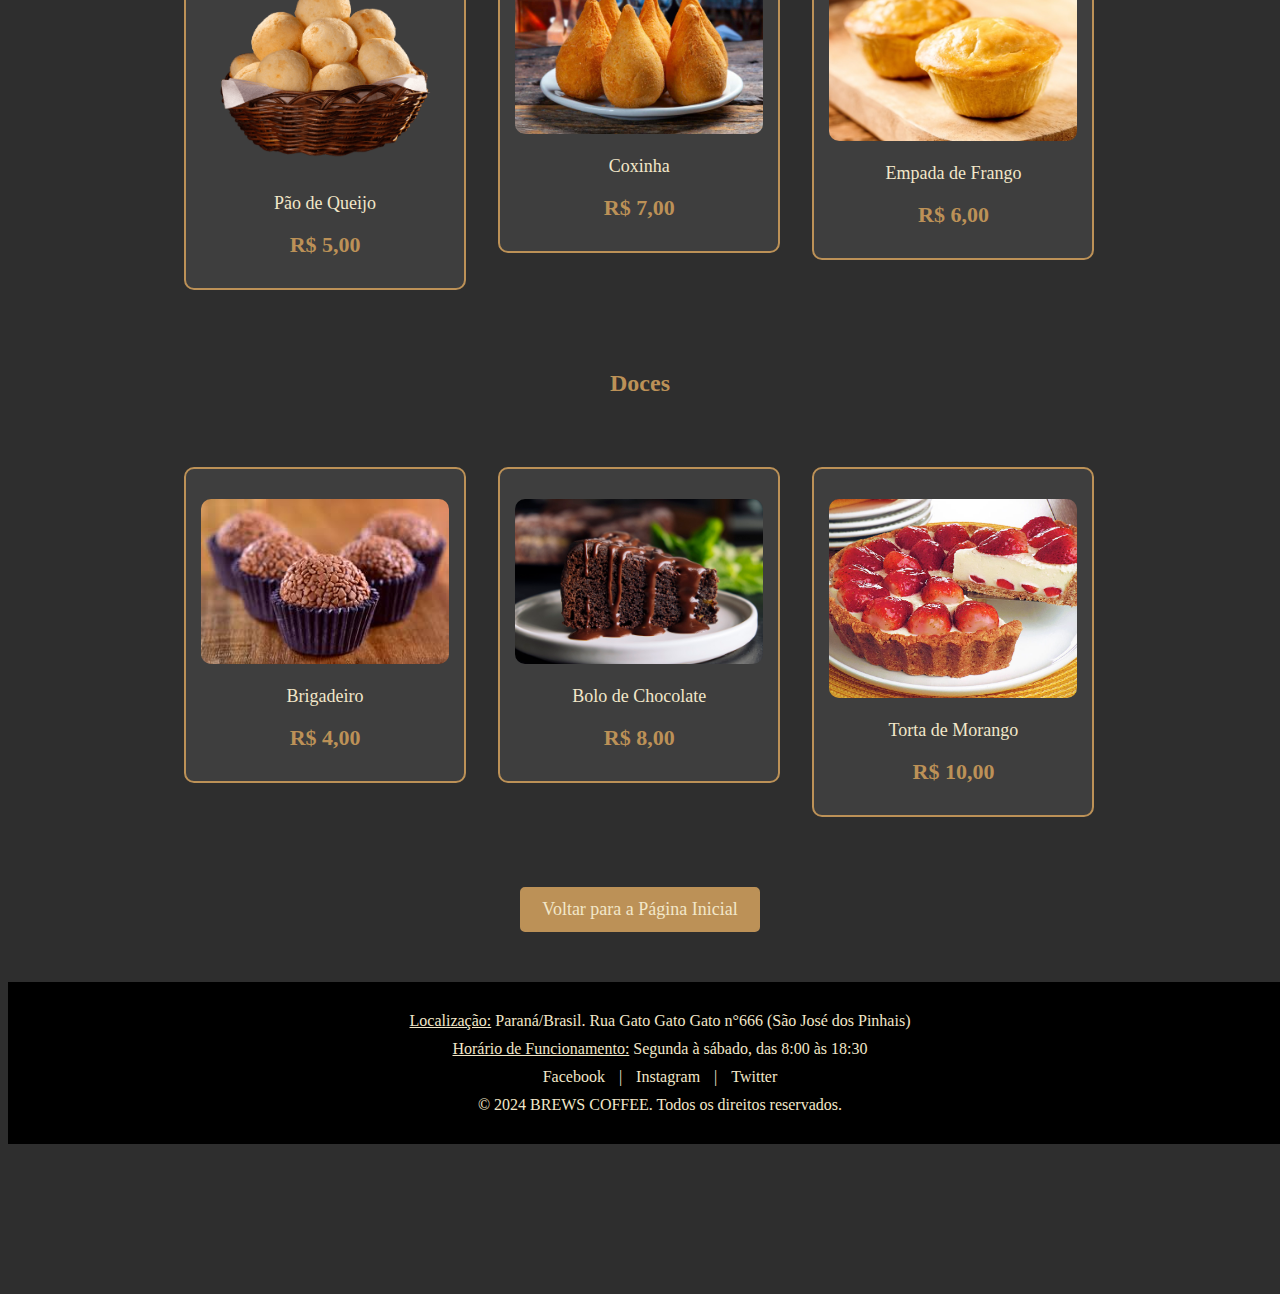
<file: produtos.html>
<!DOCTYPE html>
<html>

<head>
  <meta charset="utf-8">
  <meta name="viewport" content="width=device-width">
  <title>Produtos - BREWS COFFEE</title>
  <link href="produtos.css" rel="stylesheet" type="text/css" />
</head>

<body>

  <h1 class="tituloprinc">Alguns de nossos produtos</h1>

  <h2>Cafés</h2>
  <ul class="produtos">
    <li>
      <img src="expresso.jpeg" alt="Café Expresso">
      <p class="produtos-desc">Café Expresso (café preto)</p>
      <p class="produtos-preco">R$ 6,00</p>
    </li>
    <li>
      <img src="americano.jpeg" alt="Café Americano">
      <p class="produtos-desc">Café Americano (café fraco)</p>
      <p class="produtos-preco">R$ 8,00</p>
    </li>
    <li>
      <img src="machiatto.jpeg" alt="Café Machiatto">
      <p class="produtos-desc">Café Machiatto (bebida de café expresso, coberto com uma pequena quantidade de leite cremoso ou vaporizado)</p>
      <p class="produtos-preco">R$ 10,00</p>
    </li>
    <li>
      <img src="mocha.jpg" alt="Café Mocha">
      <p class="produtos-desc">Café Mocha (café expresso com calda de chocolate e leite vaporizado)</p>
      <p class="produtos-preco">R$ 12,00</p>
    </li>
    <li>
      <img src="latte.jpg" alt="Café Latte">
      <p class="produtos-desc">Café Latte (café expresso com bastante leite vaporizado e um pouco de espuma de leite)</p>
      <p class="produtos-preco">R$ 10,00</p>
    </li>
  </ul>

  <h2>Salgados</h2>
  <ul class="produtos">
    <li>
      <img src="paodequeijo.png" alt="Pão de Queijo">
      <p class="produtos-desc">Pão de Queijo</p>
      <p class="produtos-preco">R$ 5,00</p>
    </li>
    <li>
      <img src="coxinha.jpg" alt="Coxinha">
      <p class="produtos-desc">Coxinha</p>
      <p class="produtos-preco">R$ 7,00</p>
    </li>
    <li>
      <img src="empada.jpg" alt="Empada de Frango">
      <p class="produtos-desc">Empada de Frango</p>
      <p class="produtos-preco">R$ 6,00</p>
    </li>
  </ul>

  <h2>Doces</h2>
  <ul class="produtos">
    <li>
      <img src="brigadeiro.jpeg" alt="Brigadeiro">
      <p class="produtos-desc">Brigadeiro</p>
      <p class="produtos-preco">R$ 4,00</p>
    </li>
    <li>
      <img src="bolo.jpg" alt="Bolo de Chocolate">
      <p class="produtos-desc">Bolo de Chocolate</p>
      <p class="produtos-preco">R$ 8,00</p>
    </li>
    <li>
      <img src="torta.jpg" alt="Torta de Morango">
      <p class="produtos-desc">Torta de Morango</p>
      <p class="produtos-preco">R$ 10,00</p>
    </li>
  </ul>

  <div style="text-align: center; margin-top: 20px;">
    <a href="index.html" class="botao-voltar">Voltar para a Página Inicial</a>
  </div>

  <footer class="marca-dagua">
    <div class="container">
      <p><u>Localização:</u> Paraná/Brasil. Rua Gato Gato Gato n°666 (São José dos Pinhais)</p>
      <p><u>Horário de Funcionamento:</u> Segunda à sábado, das 8:00 às 18:30</p>
      <div class="redes-sociais">
        <a href="https://www.facebook.com/SeuPerfil" target="_blank">Facebook</a> |
        <a href="https://www.instagram.com/SeuPerfil" target="_blank">Instagram</a> |
        <a href="https://www.twitter.com/SeuPerfil" target="_blank">Twitter</a>
      </div>
      <p>&copy; 2024 BREWS COFFEE. Todos os direitos reservados.</p>
    </div>
  </footer>

  <script src="script.js"></script>
</body>

</html>
</file>
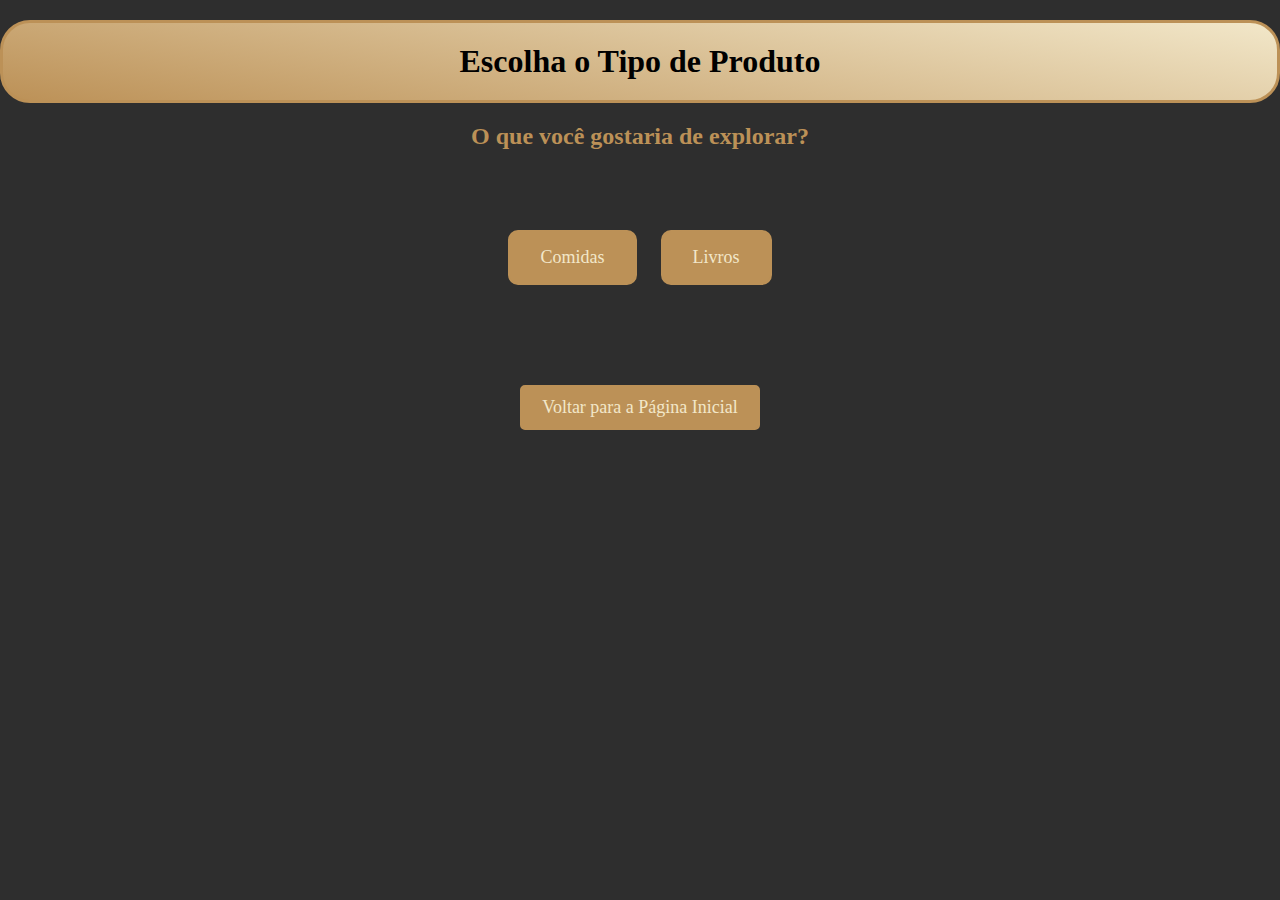
<file: seleção.html>
<!DOCTYPE html>
<html>

<head>
  <meta charset="utf-8">
  <meta name="viewport" content="width=device-width">
  <title>Seleção de Produtos</title>
  <link href="seleção.css" rel="stylesheet" type="text/css" />
</head>

<body>
  <h1 class="tituloprinc">Escolha o Tipo de Produto</h1>
  <h2>O que você gostaria de explorar?</h2>

  <div class="selecao">
    <a href="produtos.html" class="selecao-btn">Comidas</a>
    <a href="livros.html" class="selecao-btn">Livros</a>
  </div>

  <a href="index.html" class="botao-voltar">Voltar para a Página Inicial</a>
</body>

</html>
</file>
<file: style.css>
body {
  background-color: #2E2E2E;
  color: #F2E7C9;
  font-family: 'Times New Roman', Times, serif;
  margin: 0;
  padding: 0;
}

.header {
  background: linear-gradient(10deg, #BC9157, #F2E7C9);
  color: black;
  padding: 20px;
  text-align: center;
  box-shadow: 0 4px 6px rgba(0, 0, 0, 0.1);
}

.titulo-principal {
  font-size: 2.5em;
  margin: 0;
}

.nav {
  margin: 20px 0;
}

.nav ul {
  list-style: none;
  padding: 0;
}

.nav ul li {
  display: inline;
  margin: 0 15px;
}

.nav-link {
  color: #F2E7C9;
  text-decoration: none;
  font-size: 1.2em;
}

.nav-link:hover {
  text-decoration: underline;
}

.main-content {
  max-width: 1200px;
  margin: 0 auto;
  padding: 20px;
}

.descricao {
  text-align: center;
}

.descricao p {
  font-size: 18px;
  margin: 20px 0;
}

#gato {
  max-width: 50%;
  height: auto;
  border-radius: 10px;
  display: block;
  margin: 20px auto;
}

.servicos {
  background-color: #3E3E3E;
  padding: 20px;
  border-radius: 10px;
  margin: 20px auto;
  text-align: center;
}

.servicos h2 {
  color: #BC9157;
  margin-bottom: 20px;
}

.servicos ul {
  list-style: none;
  padding: 0;
  font-size: 18px;
}

.servicos ul li {
  margin: 10px 0;
}

.btn-produtos {
  display: inline-block;
  padding: 10px 20px;
  font-size: 18px;
  color: #F2E7C9;
  background-color: #BC9157;
  text-decoration: none;
  border-radius: 5px;
  border: 2px solid #BC9157;
  transition: background-color 0.3s ease, color 0.3s ease;
  margin-top: 20px;
}

.btn-produtos:hover {
  background-color: #F2E7C9;
  color: #BC9157;
}

.footer {
  background-color: #000000;
  color: #F2E7C9;
  text-align: center;
  padding: 20px;
  margin-top: 50px;
}

.footer p {
  margin: 10px 0;
}

@media (max-width: 768px) {
  .nav ul li {
    display: block;
    margin: 10px 0;
  }

  .descricao p, .servicos ul {
    font-size: 16px;
  }

  .btn-produtos {
    display: block;
    width: 100%;
    text-align: center;
  }
}

.destaques {
  max-width: 1200px;
  margin: 20px auto;
  padding: 20px;
  background-color: #3E3E3E;
  border-radius: 10px;
  text-align: center;
}

.destaques h2 {
  color: #BC9157;
  margin-bottom: 20px;
}

.destaque-item {
  display: inline-block;
  width: 30%;
  margin: 10px 1.5%;
  text-align: center;
  background-color: #4A4A4A;
  border-radius: 10px;
  padding: 20px;
  box-sizing: border-box;
  vertical-align: top;
}

.destaque-item img {
  width: 100%;
  height: auto;
  border-radius: 10px;
}

.destaque-titulo {
  font-size: 20px;
  color: #F2E7C9;
  margin: 10px 0;
}

.destaque-desc {
  font-size: 16px;
  color: #F2E7C9;
}

@media (max-width: 768px) {
  .destaque-item {
    width: 100%;
    margin: 10px 0;
  }
}

.btn-livros {
  display: inline-block;
  padding: 10px 20px;
  font-size: 18px;
  color: #F2E7C9;
  background-color: #BC9157;
  text-decoration: none;
  border-radius: 5px;
  border: 2px solid #BC9157;
  transition: background-color 0.3s ease, color 0.3s ease;
  margin-top: 20px;
}

.btn-livros:hover {
  background-color: #F2E7C9;
  color: #BC9157;
}

.btn-contato {
  display: inline-block;
  padding: 10px 20px;
  font-size: 18px;
  color: #F2E7C9;
  background-color: #BC9157;
  text-decoration: none;
  border-radius: 5px;
  border: 2px solid #BC9157;
  transition: background-color 0.3s ease, color 0.3s ease;
  margin-top: 20px;
}

.btn-contato:hover {
  background-color: #F2E7C9;
  color: #BC9157;
}

.btn-gatos {
  display: inline-block;
  padding: 10px 20px;
  font-size: 18px;
  color: #F2E7C9;
  background-color: #BC9157;
  text-decoration: none;
  border-radius: 5px;
  border: 2px solid #BC9157;
  transition: background-color 0.3s ease, color 0.3s ease;
  margin-top: 20px;
}

.btn-gatos:hover {
  background-color: #F2E7C9;
  color: #BC9157;
}


.btn-eventos {
  display: inline-block;
  padding: 10px 20px;
  font-size: 18px;
  color: #F2E7C9;
  background-color: #BC9157;
  text-decoration: none;
  border-radius: 5px;
  border: 2px solid #BC9157;
  transition: background-color 0.3s ease, color 0.3s ease;
  margin-top: 20px;
}

.btn-eventos:hover {
  background-color: #F2E7C9;
  color: #BC9157;
}

.btn-depoimentos {
  display: inline-block;
  padding: 10px 20px;
  font-size: 18px;
  color: #F2E7C9;
  background-color: #BC9157;
  text-decoration: none;
  border-radius: 5px;
  border: 2px solid #BC9157;
  transition: background-color 0.3s ease, color 0.3s ease;
  margin-top: 20px;
}

.btn-depoimentos:hover {
  background-color: #F2E7C9;
  color: #BC9157;
}
</file>
<file: contato.css>
body {
  background-color: #2E2E2E;
  color: #F2E7C9;
  font-family: 'Times New Roman', Times, serif;
  margin: 0;
}

.caixa {
  padding: 20px;
  text-align: center;
  color: black;
  background: linear-gradient(10deg, #BC9157, #F2E7C9);
  border: #BC9157 solid 3px;
  border-radius: 30px;
  margin: 0;
}

.titulo-principal {
  font-size: 2.5em;
}

.nav ul {
  list-style: none;
  padding: 0;
}

.nav ul li {
  display: inline;
  margin: 0 15px;
}

.nav ul li a {
  color: #F2E7C9;
  text-decoration: none;
  font-size: 1.2em;
}

.formulario-container {
  width: 80%;
  max-width: 600px;
  margin: 50px auto;
  padding: 20px;
  background-color: #3E3E3E;
  border-radius: 10px;
  box-shadow: 0 0 10px rgba(0, 0, 0, 0.5);
}

.formulario-container h2 {
  text-align: center;
  color: #BC9157;
  margin-bottom: 20px;
}

form label {
  display: block;
  margin-bottom: 8px;
  font-size: 1.1em;
}

form input, form textarea {
  width: 100%;
  padding: 10px;
  margin-bottom: 20px;
  border: 1px solid #BC9157;
  border-radius: 5px;
  background-color: #2E2E2E;
  color: #F2E7C9;
  font-size: 1em;
}

.btn-submit {
  display: block;
  width: 100%;
  padding: 10px;
  font-size: 1.2em;
  color: #F2E7C9;
  background-color: #BC9157;
  text-decoration: none;
  border-radius: 5px;
  border: 2px solid #BC9157;
  transition: background-color 0.3s ease, color 0.3s ease;
  cursor: pointer;
}

.btn-submit:hover {
  background-color: #F2E7C9;
  color: #BC9157;
}

.footer {
  background-color: #000000;
  color: #F2E7C9;
  text-align: center;
  padding: 20px;
  margin-top: 50px;
  position: relative;
  bottom: 0;
  width: 100%;
}

.footer p {
  margin: 10px 0;
}
</file>
<file: delivery.css>
body {
  background-color: #2E2E2E;
  color: #F2E7C9;
  font-family: 'Times New Roman', Times, serif;
  margin: 0;
}

.caixa {
  padding: 20px;
  text-align: center;
  color: black;
  background: linear-gradient(10deg, #BC9157, #F2E7C9);
  border: #BC9157 solid 3px;
  border-radius: 30px;
  margin: 0;
}

.titulo-principal {
  font-size: 2.5em;
}

.nav ul {
  list-style: none;
  padding: 0;
}

.nav ul li {
  display: inline;
  margin: 0 15px;
}

.nav ul li a {
  color: #F2E7C9;
  text-decoration: none;
  font-size: 1.2em;
}

.formulario-container {
  width: 80%;
  max-width: 600px;
  margin: 50px auto;
  padding: 20px;
  background-color: #3E3E3E;
  border-radius: 10px;
  box-shadow: 0 0 10px rgba(0, 0, 0, 0.5);
}

.formulario-container h2 {
  text-align: center;
  color: #BC9157;
  margin-bottom: 20px;
}

form label {
  display: block;
  margin-bottom: 8px;
  font-size: 1.1em;
}

form input, form textarea {
  width: 100%;
  padding: 10px;
  margin-bottom: 20px;
  border: 1px solid #BC9157;
  border-radius: 5px;
  background-color: #2E2E2E;
  color: #F2E7C9;
  font-size: 1em;
}

.btn-submit {
  display: block;
  width: 100%;
  padding: 10px;
  font-size: 1.2em;
  color: #F2E7C9;
  background-color: #BC9157;
  text-decoration: none;
  border-radius: 5px;
  border: 2px solid #BC9157;
  transition: background-color 0.3s ease, color 0.3s ease;
  cursor: pointer;
}

.btn-submit:hover {
  background-color: #F2E7C9;
  color: #BC9157;
}

.footer {
  background-color: #000000;
  color: #F2E7C9;
  text-align: center;
  padding: 20px;
  margin-top: 50px;
  position: relative;
  bottom: 0;
  width: 100%;
}

.footer p {
  margin: 10px 0;
}
</file>
<file: eventos.css>
body {
  background-color: #2E2E2E;
  color: #F2E7C9;
  font-family: 'Times New Roman', Times, serif;
  margin: 0;
  padding: 0;
}

.tituloprinc {
  text-align: center;
  margin-top: 20px;
}

h2 {
  color: #BC9157;
  text-align: center;
}

.eventos, .avisos {
  list-style: none;
  padding: 0;
  margin: 20px auto;
  max-width: 800px;
}

.eventos li, .avisos li {
  background-color: #3E3E3E;
  border-radius: 10px;
  margin: 10px;
  padding: 20px;
  text-align: center;
}

.eventos h3, .avisos h3 {
  margin: 10px 0;
  color: #BC9157;
}

.eventos-desc, .avisos-desc {
  margin: 10px 0;
  font-size: 1.1em;
}

.eventos-data, .eventos-hora {
  margin: 5px 0;
  font-size: 1em;
  color: #F2E7C9;
}

.botao-voltar {
  display: inline-block;
  padding: 10px 20px;
  font-size: 18px;
  color: #F2E7C9;
  background-color: #BC9157;
  text-decoration: none;
  border-radius: 5px;
  border: 2px solid #BC9157;
  transition: background-color 0.3s ease, color 0.3s ease;
}

.botao-voltar:hover {
  background-color: #F2E7C9;
  color: #BC9157;
}

.marca-dagua {
  background-color: #000000;
  color: #F2E7C9;
  text-align: center;
  padding: 20px;
  margin-top: 50px;
}

.marca-dagua p {
  margin: 10px 0;
}

.redes-sociais a {
  color: #BC9157;
  text-decoration: none;
}

.redes-sociais a:hover {
  text-decoration: underline;
}
</file>
<file: gatos.css>
body {
  background-color: #2E2E2E;
  color: #F2E7C9;
  font-family: 'Times New Roman', Times, serif;
  margin: 0;
  padding: 0;
}

.tituloprinc {
  text-align: center;
  margin-top: 20px;
}

h2 {
  color: #BC9157;
  text-align: center;
}

.gatos {
  display: flex;
  flex-wrap: wrap;
  justify-content: center;
  list-style: none;
  padding: 0;
  margin: 20px 0;
}

.gatos li {
  background-color: #3E3E3E;
  border-radius: 10px;
  margin: 10px;
  padding: 10px;
  width: 250px;
  text-align: center;
}

.gatos img {
  max-width: 100%;
  height: auto;
  border-radius: 10px;
}

.gatos-desc {
  margin: 10px 0;
  font-size: 1.1em;
}

.botao-voltar {
  display: inline-block;
  padding: 10px 20px;
  font-size: 18px;
  color: #F2E7C9;
  background-color: #BC9157;
  text-decoration: none;
  border-radius: 5px;
  border: 2px solid #BC9157;
  transition: background-color 0.3s ease, color 0.3s ease;
}

.botao-voltar:hover {
  background-color: #F2E7C9;
  color: #BC9157;
}

.marca-dagua {
  background-color: #000000;
  color: #F2E7C9;
  text-align: center;
  padding: 20px;
  margin-top: 50px;
}

.marca-dagua p {
  margin: 10px 0;
}

.redes-sociais a {
  color: #BC9157;
  text-decoration: none;
}

.redes-sociais a:hover {
  text-decoration: underline;
}
</file>
<file: livros.css>
body {
  background-color: #2E2E2E;
  color: #F2E7C9;
  font-family: 'Times New Roman', Times, serif;
  margin: 0;
}

.tituloprinc {
  padding: 20px;
  text-align: center;
  color: black;
  background: linear-gradient(10deg, #BC9157, #F2E7C9);
  border: #BC9157 solid 3px;
  border-radius: 30px;
  margin: 0;
}

h2, h3 {
  color: #BC9157;
  text-align: center;
  margin-top: 30px;
}

p {
  text-align: center;
  font-size: 18px;
  margin: 0 20px;
}

.livros {
  width: 940px;
  margin: 0 auto;
  padding: 50px;
  list-style: none;
}

.livros li {
  display: inline-block;
  text-align: center;
  width: 30%;
  vertical-align: top;
  margin: 0 1.5%;
  padding: 20px 10px;
  box-sizing: border-box;
  border: 2px solid #BC9157;
  border-radius: 10px;
  background-color: #3E3E3E;
}

.livros img {
  width: 100%;
  height: auto;
  border-radius: 10px;
  transition: transform 0.3s ease;
}

.livros img:hover {
  transform: scale(1.05);
}

.livro-titulo {
  font-size: 20px;
  color: #F2E7C9;
  margin: 10px 0 5px; 
}

.livro-desc {
  font-size: 16px;
  color: #F2E7C9;
  margin-bottom: 10px;
}

.livro-preco {
  font-size: 22px;
  font-weight: bold;
  color: #BC9157;
}


@media (max-width: 768px) {
  .livros li {
    width: 100%;
    margin: 10px 0;
  }
}

.marca-dagua {
  background-color: #000000;
  color: #F2E7C9;
  text-align: center;
  padding: 20px;
  margin-top: 50px;
  position: relative;
  bottom: 0;
  width: 100%;
}

.marca-dagua p {
  margin: 10px 0;
}

.marca-dagua .redes-sociais {
  margin-top: 10px;
}

.marca-dagua a {
  color: #F2E7C9;
  text-decoration: none;
  margin: 0 10px;
}

.marca-dagua a:hover {
  text-decoration: underline;
}


body {
  margin-bottom: 150px;
}

.botao-voltar {
  display: inline-block;
  padding: 10px 20px;
  font-size: 18px;
  color: #F2E7C9;
  background-color: #BC9157;
  text-decoration: none;
  border-radius: 5px;
  border: 2px solid #BC9157;
  transition: background-color 0.3s ease, color 0.3s ease;
}

.botao-voltar:hover {
  background-color: #F2E7C9;
  color: #BC9157;
}
</file>
<file: produtos.css>
body {
  background-color: #2E2E2E;
  color: #F2E7C9;
  font-family: 'Times New Roman', Times, serif;
  margin-bottom: 150px; /* Ajuste para evitar sobreposição com o rodapé */
}

h2, h3 {
  color: #BC9157;
  text-align: center;
  margin-top: 30px;
}

.produtos {
  width: 940px;
  margin: 0 auto;
  padding: 50px;
  list-style: none; /* Remove os marcadores padrão da lista */
}

.produtos li {
  display: inline-block;
  text-align: center;
  width: 30%;
  vertical-align: top;
  margin: 0 1.5%;
  padding: 30px 15px;
  box-sizing: border-box;
  border: 2px solid #BC9157;
  border-radius: 10px;
  background-color: #3E3E3E;
}

.produtos-desc {
  font-size: 18px;
  color: #F2E7C9;
}

.produtos-preco {
  font-size: 22px;
  font-weight: bold;
  margin: 10px 0 0 0;
  color: #BC9157;
}

.produtos img {
  width: 100%;
  height: auto;
  border-radius: 10px;
  transition: transform 0.3s ease;
}

.produtos img:hover {
  transform: scale(1.1);
}

.botao-voltar {
  display: inline-block;
  padding: 10px 20px;
  font-size: 18px;
  color: #F2E7C9;
  background-color: #BC9157;
  text-decoration: none;
  border-radius: 5px;
  border: 2px solid #BC9157;
  transition: background-color 0.3s ease, color 0.3s ease;
}

.botao-voltar:hover {
  background-color: #F2E7C9;
  color: #BC9157;
}

.marca-dagua {
  background-color: #000000;
  color: #F2E7C9;
  text-align: center;
  padding: 20px;
  margin-top: 50px;
  position: relative;
  bottom: 0;
  width: 100%;
}

.marca-dagua p {
  margin: 10px 0;
}

.marca-dagua .redes-sociais {
  margin-top: 10px;
}

.marca-dagua a {
  color: #F2E7C9;
  text-decoration: none;
  margin: 0 10px;
}

.marca-dagua a:hover {
  text-decoration: underline;
}
</file>
<file: seleção.css>
body {
  background-color: #2E2E2E;
  color: #F2E7C9;
  font-family: 'Times New Roman', Times, serif;
  text-align: center;
  margin: 0;
}

.tituloprinc {
  padding: 20px;
  text-align: center;
  color: black;
  background: linear-gradient(10deg, #BC9157, #F2E7C9);
  border: #BC9157 solid 3px;
  border-radius: 30px;
  margin: 20px 0; 
}

h2 {
  color: #BC9157;
  margin-top: 20px;
}

.selecao {
  margin: 50px auto;
  padding: 20px;
}

.selecao-btn {
  display: inline-block;
  padding: 15px 30px;
  font-size: 18px;
  color: #F2E7C9;
  background-color: #BC9157;
  text-decoration: none;
  border-radius: 10px;
  border: 2px solid #BC9157;
  transition: background-color 0.3s ease, color 0.3s ease;
  margin: 10px;
}

.selecao-btn:hover {
  background-color: #F2E7C9;
  color: #BC9157;
}

.botao-voltar {
  display: inline-block;
  padding: 10px 20px;
  font-size: 18px;
  color: #F2E7C9;
  background-color: #BC9157;
  text-decoration: none;
  border-radius: 5px;
  border: 2px solid #BC9157;
  transition: background-color 0.3s ease, color 0.3s ease;
  margin-top: 20px;
}

.botao-voltar:hover {
  background-color: #F2E7C9;
  color: #BC9157;
}
</file>
